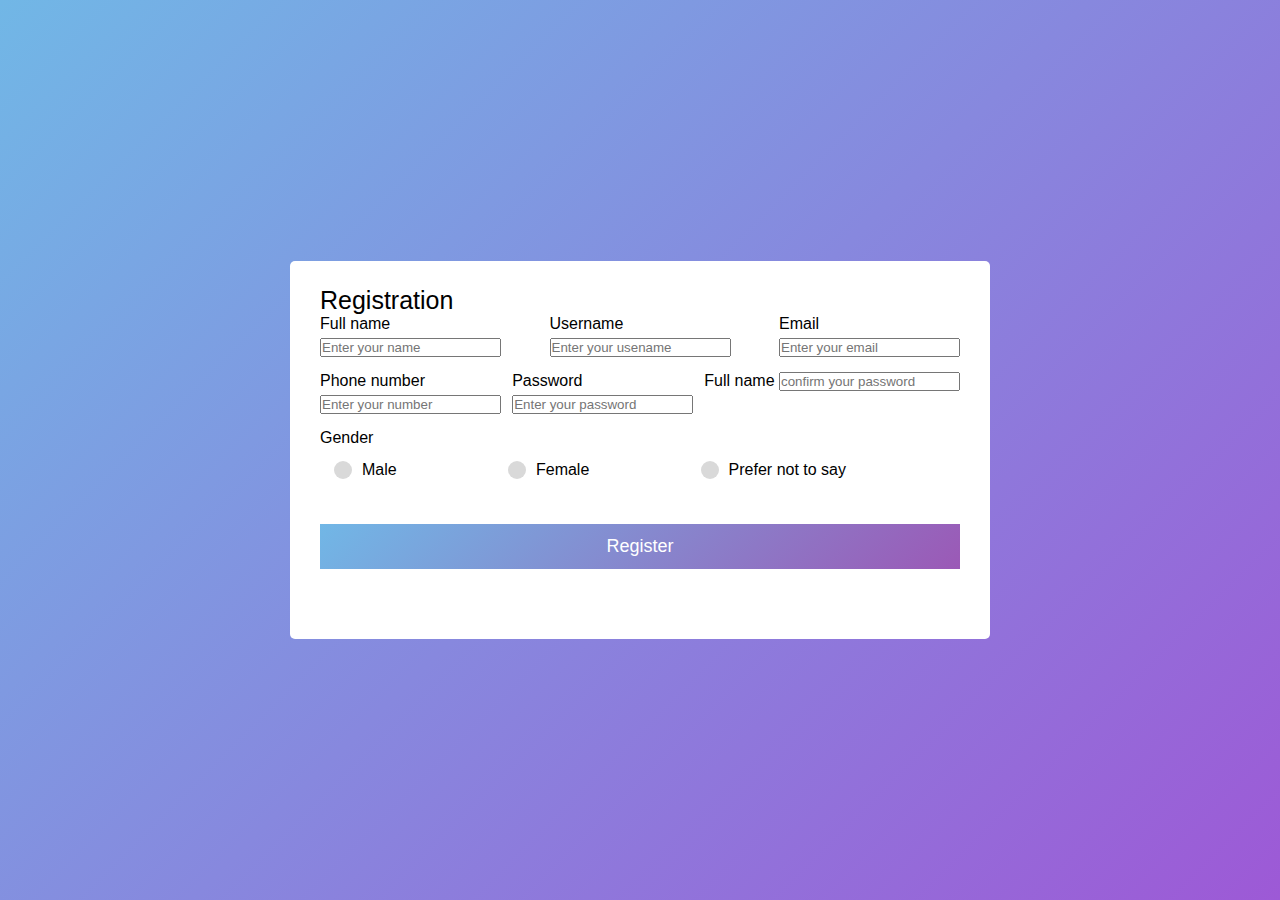
<file: index.html>
<!DOCTYPE html>
<html lang="en">
<head>
    <meta charset="UTF-8">
    <meta http-equiv="X-UA-Compatible" content="IE=edge">
    <meta name="viewport" content="width=device-width, initial-scale=1.0">
    <title>registration form </title>
    <link rel="stylesheet" href="style.css">
</head>
<body>
    <div class="container">
        <div class="title">Registration</div>
        <form action="main.html">
            
            <div class="user-details">
                <div class="input-box">
                    <span class="details">Full name</span>
                    <input type="text" placeholder="Enter your name" required>
                    
                </div>
                    <div class="input-box">
                        <span class="details">Username</span>
                        <input type="text" placeholder="Enter your usename" required>
                        
                    </div>
                    
                        <div class="input-box">
                            <span class="details">Email</span>
                            <input type="text" placeholder="Enter your email" required>
                            
                        </div>
                       
                            <div class="input-box">
                                <span class="details">Phone number</span>
                                <input type="text" placeholder="Enter your number" required>
                                
                            </div>
                       
                                <div class="input-box">
                                    <span class="details">Password</span>
                                    <input type="text" placeholder="Enter your password" required>
                                    
                                </div>
                            
                                    <div class="confirm password">
                                        <span class="details">Full name</span>
                                        <input type="text" placeholder="confirm your password" required>
                                        
                                    </div>
                

            </div>
            <div class="gender-details">
                <input type="radio" name="gender" id="dot-1">
                <input type="radio" name="gender" id="dot-2">
                <input type="radio" name="gender" id="dot-3">

                <span class="gender-title">Gender</span>
                <div class="category">
                    <label for="dot-1">
                        <span class="dot one"></span>
                        <span class="gender">Male</span>
                    </label>
                    <label for="dot-2">
                        <span class="dot two"></span>
                        <span class="gender">Female</span>
                    </label>
                    <label for="dot-3">
                        <span class="dot three"></span>
                        <span class="gender">Prefer not to say</span>
                    </label>
                </div>
            </div>
            <div class="button">
                <input type="submit" value="Register"> </div>
        </form>
    </div>
</body>
</html>
</file>
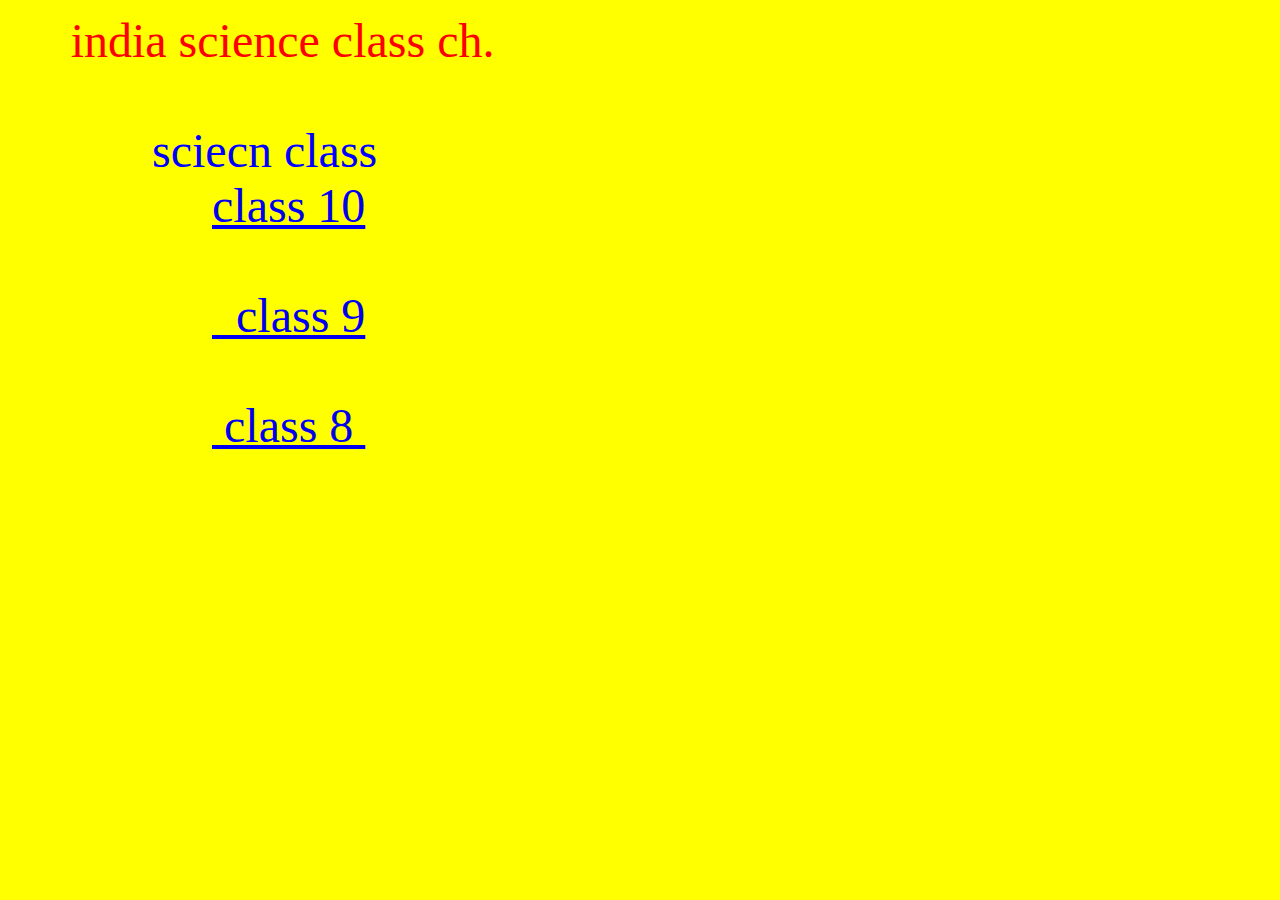
<file: main.html>
<!DOCTYPE html>
<html lang="en">
<head>
    <meta charset="UTF-8">
    <meta http-equiv="X-UA-Compatible" content="IE=edge">
    <meta name="viewport" content="width=device-width, initial-scale=1.0">
    <title>main file </title>
</head>
<body  bgcolor="yellow">
    <pre>
        <font face="monotype corsiva" size="7" color="red">india science class ch.</font>
        <font face="monotype corsiva" size="7" color="blue">   
            sciecn class 
                 <a href="all prat/sci.html">class 10</a>
         
                 <a href="all prat/sci 9.html">  class 9</a>
                  
                 <a href="all prat/sci 8.html"> class 8 </a>
</body>
</html>
</file>
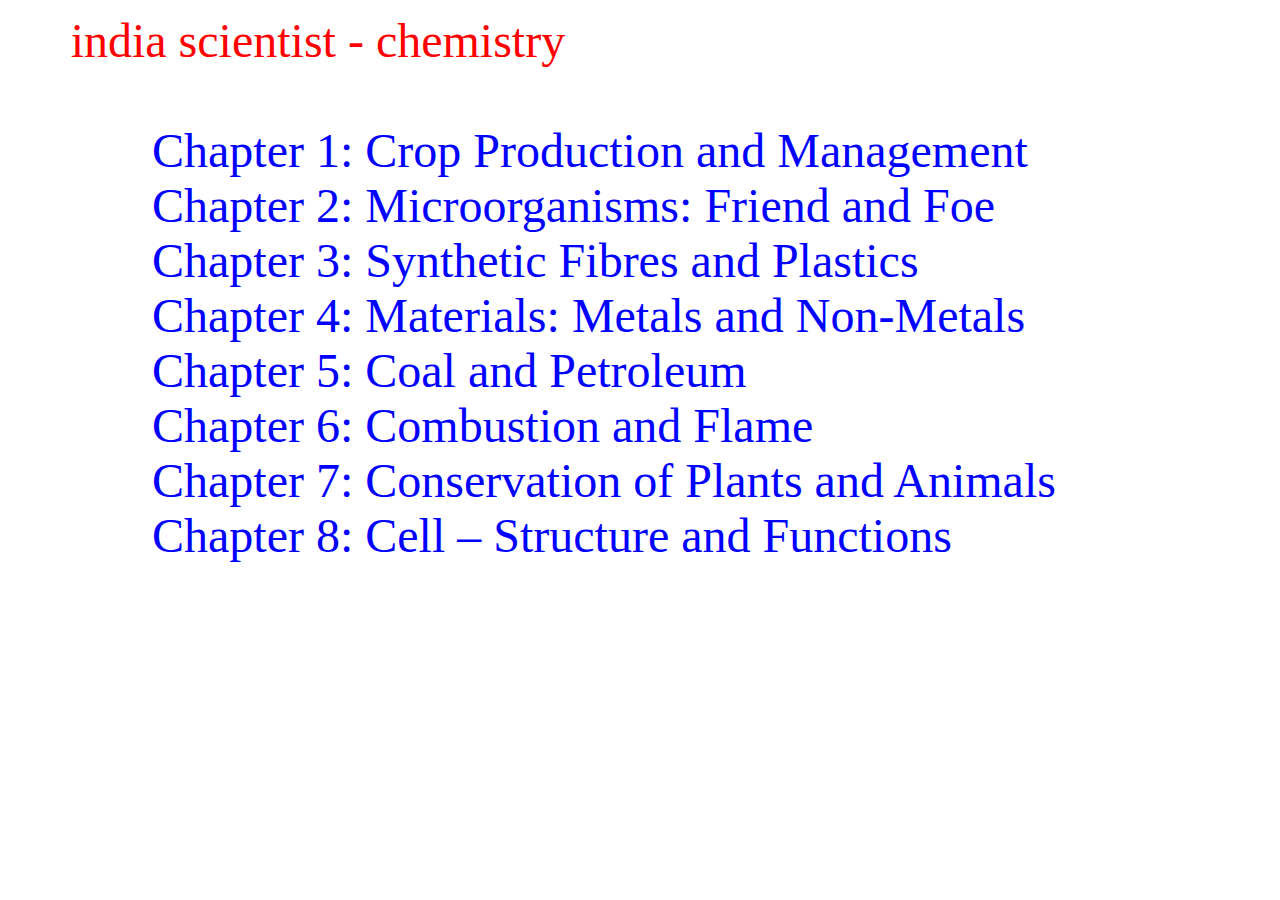
<file: all prat/sci 8.html>
<!DOCTYPE html>
<html lang="en">
<head>
    <meta charset="UTF-8">
    <meta http-equiv="X-UA-Compatible" content="IE=edge">
    <meta name="viewport" content="width=device-width, initial-scale=1.0">
    <title>sci 8</title>
</head>
<body>
    <pre>
        <font face="monotype corsiva" size="7" color="red">india scientist - chemistry</font>
        <font face="monotype corsiva" size="7" color="blue">
            Chapter 1: Crop Production and Management
            Chapter 2: Microorganisms: Friend and Foe
            Chapter 3: Synthetic Fibres and Plastics
            Chapter 4: Materials: Metals and Non-Metals
            Chapter 5: Coal and Petroleum
            Chapter 6: Combustion and Flame
            Chapter 7: Conservation of Plants and Animals
            Chapter 8: Cell – Structure and Functions




</font>
</pre>
</body>
</html>
</file>
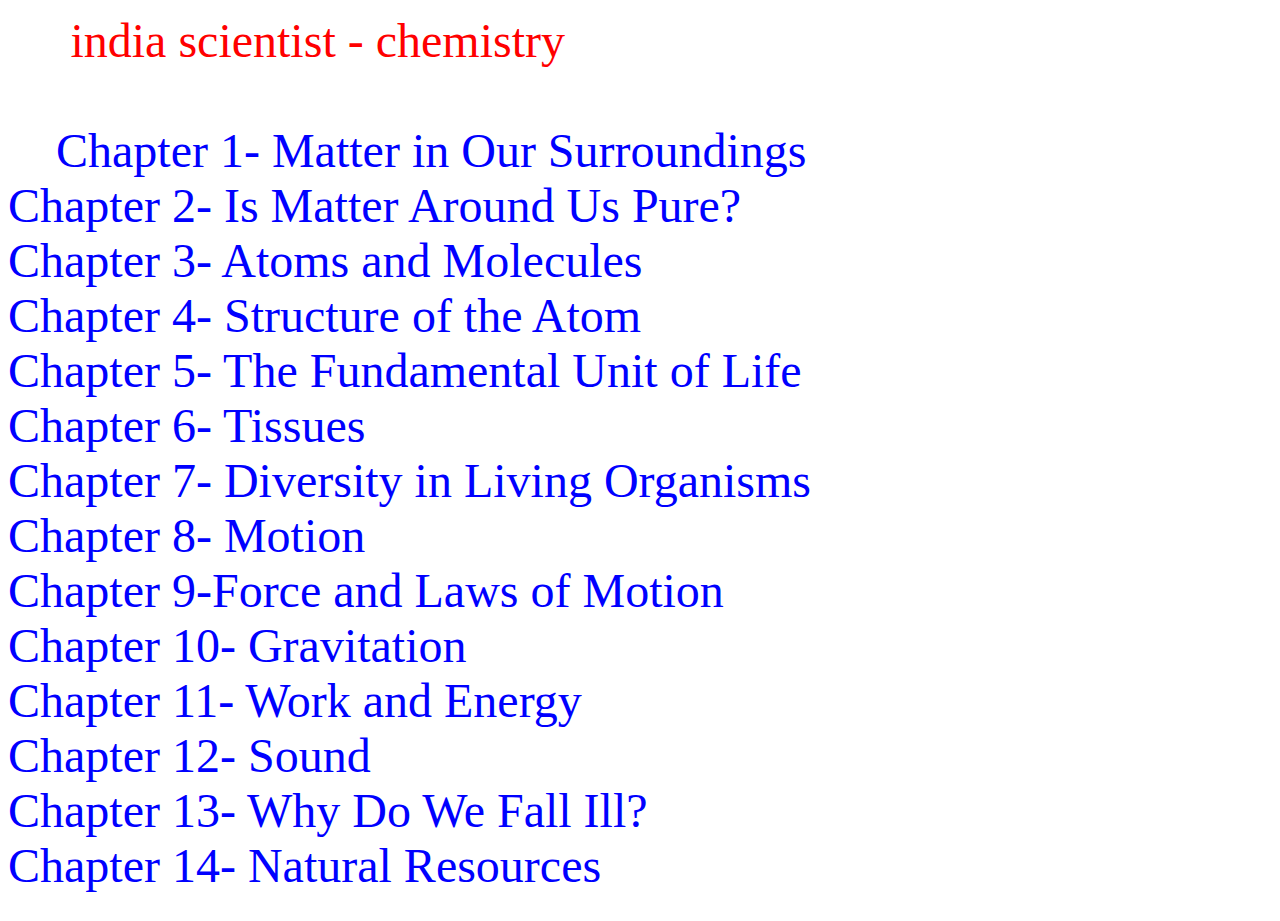
<file: all prat/sci 9.html>
<!DOCTYPE html>
<html lang="en">
<head>
    <meta charset="UTF-8">
    <meta http-equiv="X-UA-Compatible" content="IE=edge">
    <meta name="viewport" content="width=device-width, initial-scale=1.0">
    <title>class 9</title>
</head>
<body>
    <pre>
        <font face="monotype corsiva" size="7" color="red">india scientist - chemistry</font>
        <font face="monotype corsiva" size="7" color="blue">
    Chapter 1- Matter in Our Surroundings	
Chapter 2- Is Matter Around Us Pure?	
Chapter 3- Atoms and Molecules	
Chapter 4- Structure of the Atom	
Chapter 5- The Fundamental Unit of Life	
Chapter 6- Tissues	
Chapter 7- Diversity in Living Organisms	
Chapter 8- Motion	
Chapter 9-Force and Laws of Motion
Chapter 10- Gravitation
Chapter 11- Work and Energy
Chapter 12- Sound	
Chapter 13- Why Do We Fall Ill?	
Chapter 14- Natural Resources	
</font>
</pre>
</body>
</html>
</file>
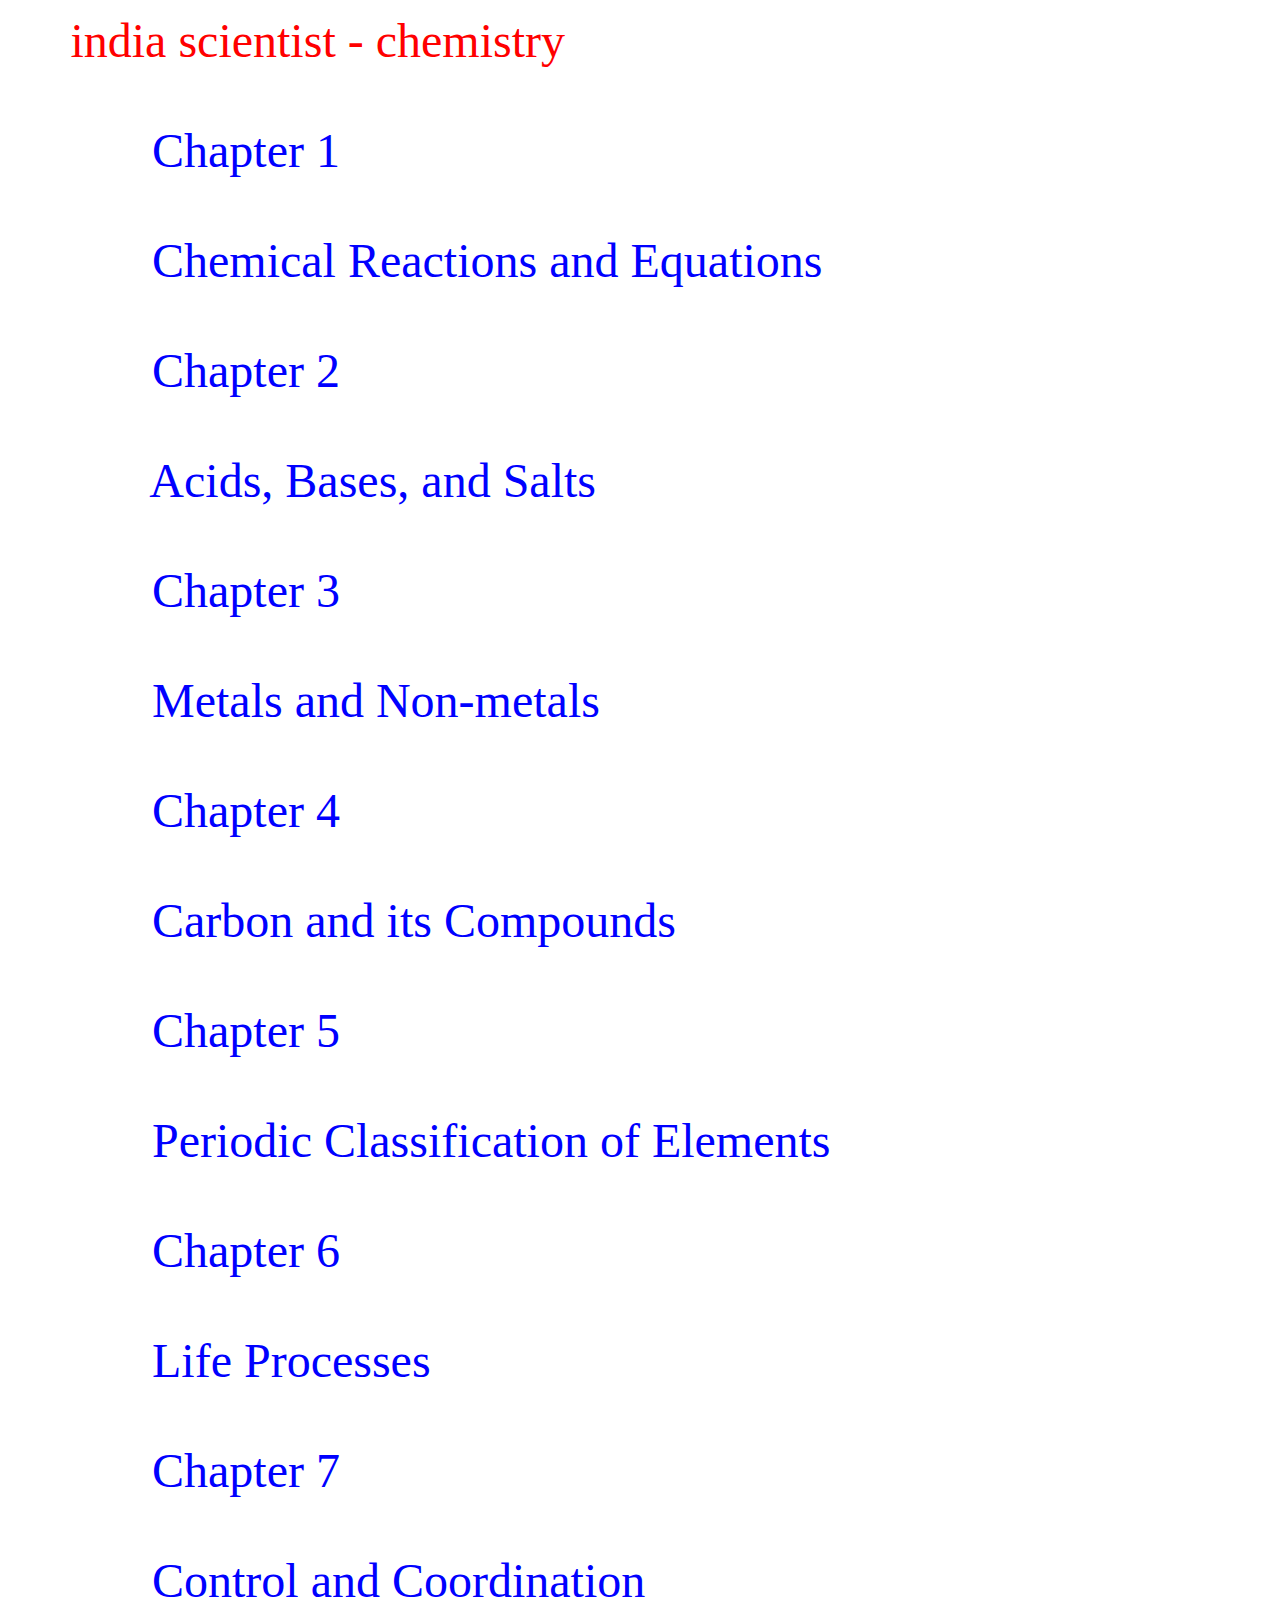
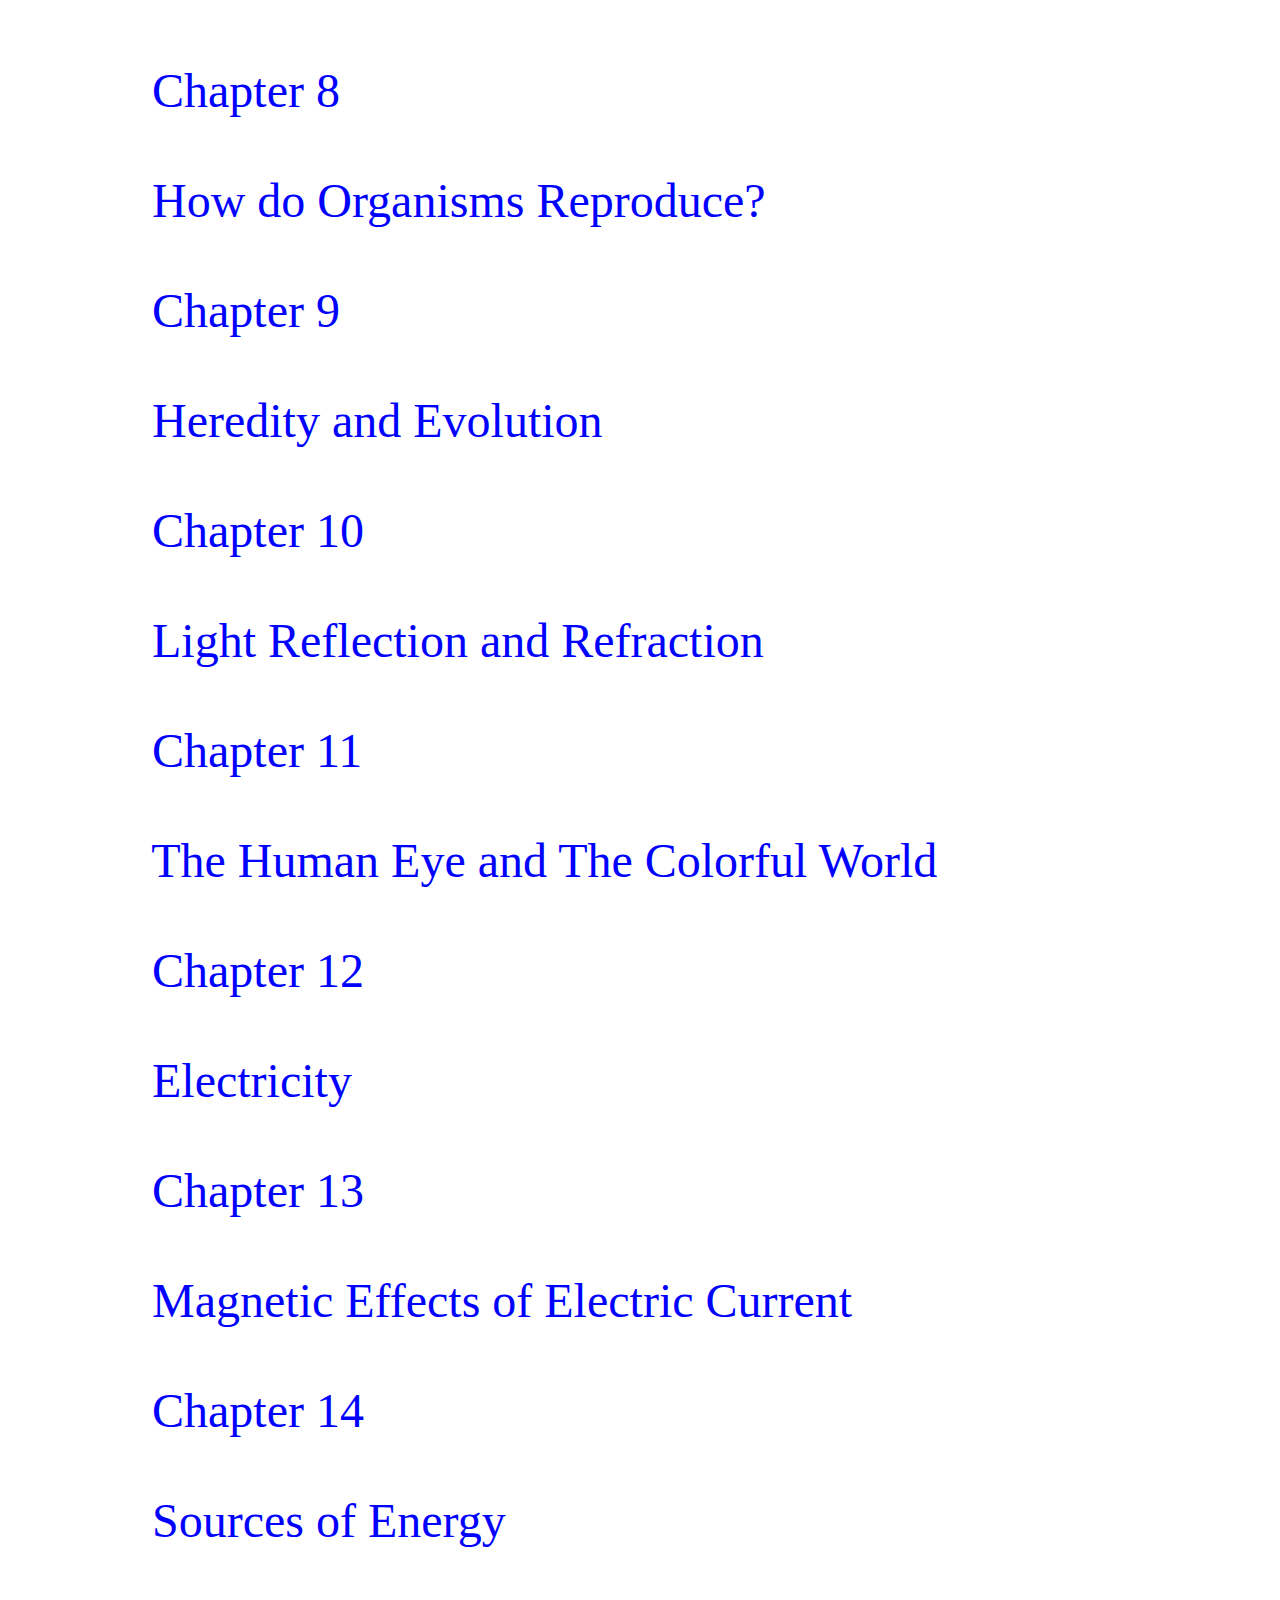
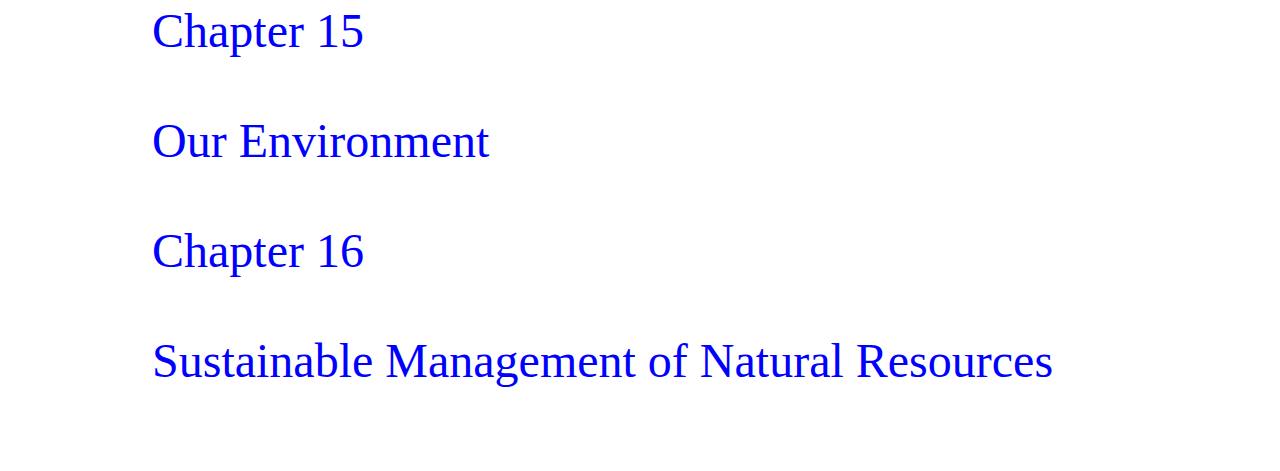
<file: all prat/sci.html>
<!DOCTYPE html>
<html lang="en">
<head>
    <meta charset="UTF-8">
    <meta http-equiv="X-UA-Compatible" content="IE=edge">
    <meta name="viewport" content="width=device-width, initial-scale=1.0">
    <title>sciecn</title>
</head>
<body>
    <pre>
        <font face="monotype corsiva" size="7" color="red">india scientist - chemistry</font>
        <font face="monotype corsiva" size="7" color="blue">
            Chapter 1

            Chemical Reactions and Equations
            
            Chapter 2
            
            Acids, Bases, and Salts
            
            Chapter 3
            
            Metals and Non-metals
            
            Chapter 4
            
            Carbon and its Compounds
            
            Chapter 5
            
            Periodic Classification of Elements
            
            Chapter 6
            
            Life Processes
            
            Chapter 7
            
            Control and Coordination
            
            Chapter 8
            
            How do Organisms Reproduce?
            
            Chapter 9
            
            Heredity and Evolution
            
            Chapter 10
            
            Light Reflection and Refraction
            
            Chapter 11
            
            The Human Eye and The Colorful World
            
            Chapter 12
            
            Electricity
            
            Chapter 13
            
            Magnetic Effects of Electric Current
            
            Chapter 14
            
            Sources of Energy
            
            Chapter 15
            
            Our Environment
            
            Chapter 16
            
            Sustainable Management of Natural Resources
        </font>
    </pre>
</body>
</html>
</file>
<file: style.css>
*{
    margin: 0;
    padding: 0;
    box-sizing: border-box;
    font-family: 'poppins', sans-serif;
}
body{
    display: flex;
    height: 100vh;
    justify-content: center;
    align-items: center;
    padding: 10px;
    background: linear-gradient(135deg, #71b7e6 ,#9d59d6);
}
.container{
    max-width: 700px;
    width: 100%;
    background: #fff;
    padding: 25px 30px;
    border-radius: 5px;
}
.container .title{
    font-size: 25px;
    font-weight: 500;
    position: relative;
}
.container .title ::before{
    content: ' ';
    position: absolute;
    left: 0;
    bottom: 0;
    height: 3px;
    width: 30px;
    background: linear-gradient(135deg , #9b59b6, #9d59d6);
}
.container form .user-details{
    display: flex;
    flex-wrap: wrap;
    justify-content: space-between;
}
form .user-details .input-box{
    margin-bottom: 15px;
    width: calc(100% /2- 20px);
}
.user-details .input-box  .details{
    display: block;
    font-weight: 500;
    margin-bottom: 5px;
}
.user-details .input-box .input{
    height: 45px;
    width: 100%;
    outline: none;
    border-radius: 5px;
    border: 1px solid #ccc;
    padding-left: 15px;
    font-size: 16px;
    transition: all 0.3s ease;
    border-bottom-width: 2px;
}
.user-details.input-box.input:focus,
.user-details.input-box.input:valid{
    border-color: lavender;
} 
form.gender-details .gender-title{
    font-size: 20px;
    font-weight: 500;
}
form .gender-details .category{
    display:flex;
    width: 80%;
    margin: 14px;
    justify-content: space-between;
}
.gender-details .category label{
    display: flex;
    align-items: center;
}
.gender-details .category .dot{
    height: 18px;
    width: 18px;
    background: #d9d9d9;
    border-radius: 50%;
    margin-right: 10px;
    border: 5px solid transparent;
}
#dot-1:checked ~ .category label .one,
#dot-2:checked ~ .category label .two,
#dot-3:checked ~ .category label .three{
    border-color: #d9d9d9;
    background  :#9d59d6;
}


form input[type="radio"]{
    display: none;

}
form .button{
    height: 45px;
    margin: 45px 0;
}
form .button input{
    height: 100%;
    width: 100%;
    outline: none;
    color: #fff;
    border: none;
    font-size: 18px;
    font-weight: 500;
    background: linear-gradient(135deg, #71b7e6, #9b59b6);

}
</file>
